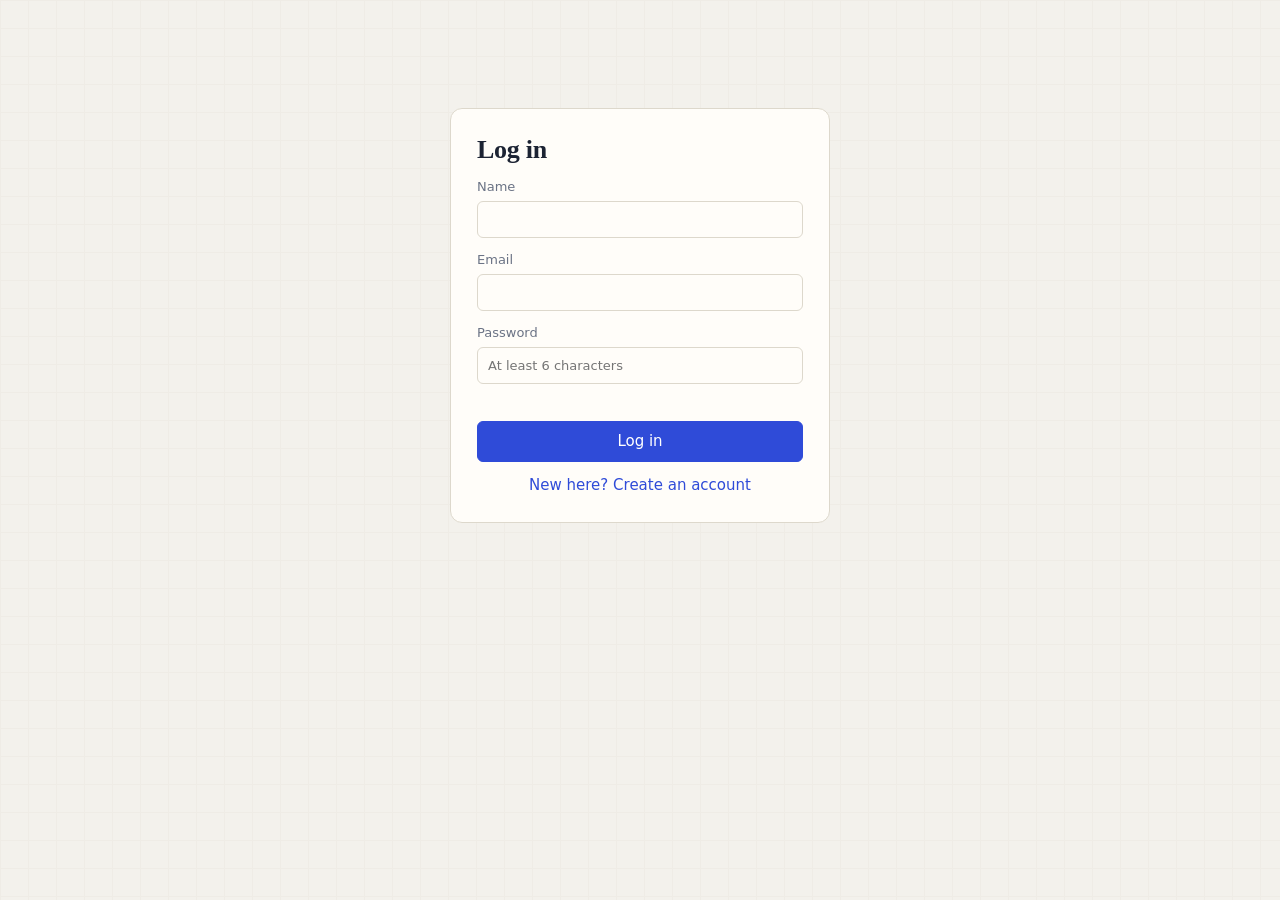
<file: src/main/resources/static/login.html>
<!DOCTYPE html>
<html lang="en">
<head>
    <meta charset="UTF-8">
    <meta name="viewport" content="width=device-width, initial-scale=1">
    <title>Log in · DSA Tracker</title>
    <link rel="stylesheet" href="style.css">
</head>
<body>
<main>
    <div class="auth">
        <h1 id="head">Log in</h1>
        <label id="name-wrap" hidden>Name<input id="name" autocomplete="name"></label>
        <label>Email<input id="email" type="email" autocomplete="email"></label>
        <label>Password<input id="password" type="password" autocomplete="current-password" placeholder="At least 6 characters"></label>
        <p id="err" class="err" role="alert"></p>
        <button id="go" class="btn primary">Log in</button>
        <button id="switch" class="link">New here? Create an account</button>
    </div>
</main>
<script>
    const $ = s => document.querySelector(s);
    let register = false;
    async function post(path, body) {
        const r = await fetch('/api/auth/' + path, { method: 'POST', headers: { 'Content-Type': 'application/json' }, body: JSON.stringify(body) });
        const d = await r.json().catch(() => ({}));
        if (!r.ok) throw new Error(d.message || 'Something went wrong');
        return d;
    }
    function mode(reg) {
        register = reg;
        $('#head').textContent = reg ? 'Create account' : 'Log in';
        $('#go').textContent = reg ? 'Create account' : 'Log in';
        $('#name-wrap').hidden = !reg;
        $('#switch').textContent = reg ? 'Already have an account? Log in' : 'New here? Create an account';
        $('#err').textContent = '';
    }
    $('#switch').onclick = () => mode(!register);
    $('#go').onclick = async () => {
        const email = $('#email').value, password = $('#password').value;
        try {
            if (register) await post('register', { name: $('#name').value, email, password });
            await post('login', { email, password });
            location.href = 'index.html';
        } catch (e) { $('#err').textContent = e.message; }
    };
    document.addEventListener('keydown', e => { if (e.key === 'Enter') $('#go').click(); });
</script>
</body>
</html>
</file>
<file: src/main/resources/static/style.css>
:root{
  --paper:#f3f1ec; --card:#fffdf9; --ink:#1c2333; --muted:#6b7385; --line:#ddd8cc;
  --accent:#2f4bd8; --easy:#2e8b57; --medium:#c98a12; --hard:#c4443a;
  --font:"Segoe UI",system-ui,-apple-system,Roboto,sans-serif;
  --serif:"Iowan Old Style","Palatino Linotype",Georgia,serif;
}
@media (prefers-color-scheme:dark){
  :root{--paper:#141824; --card:#1b2132; --ink:#e8eaf2; --muted:#98a0b5; --line:#2b3350; --accent:#7f94ff}
}
*{box-sizing:border-box}
body{margin:0;background:var(--paper);color:var(--ink);font:15px/1.5 var(--font);
  background-image:linear-gradient(var(--line) 1px,transparent 1px),linear-gradient(90deg,var(--line) 1px,transparent 1px);
  background-size:28px 28px;background-attachment:fixed}
body::before{content:"";position:fixed;inset:0;background:var(--paper);opacity:.82;z-index:-1}
.top,main{max-width:1080px;margin:0 auto;padding:0 20px}
.top{display:flex;justify-content:space-between;align-items:center;padding-top:28px;padding-bottom:12px}
h1{font:700 30px var(--serif);margin:0;letter-spacing:-.01em}
.muted{color:var(--muted);margin:0 0 8px;font-size:13px}
.btn{font:inherit;padding:8px 16px;border-radius:6px;border:1px solid var(--line);background:var(--card);color:var(--ink);cursor:pointer}
.btn.primary{background:var(--accent);border-color:var(--accent);color:#fff}
.btn:focus-visible,input:focus-visible,select:focus-visible,textarea:focus-visible{outline:2px solid var(--accent);outline-offset:2px}
.hero{display:flex;gap:32px;align-items:center;background:var(--card);border:1px solid var(--line);border-radius:10px;padding:22px 26px;margin:12px 0}
.streak span{display:block;font:700 72px/1 var(--serif);color:var(--accent)}
.streak small{color:var(--muted)}
.heat{display:grid;grid-template-rows:repeat(7,14px);grid-auto-flow:column;grid-auto-columns:14px;gap:4px;overflow-x:auto;padding-bottom:4px}
.heat i{border-radius:3px;background:var(--line)}
.heat i[data-l="1"]{background:#9fb0f5}.heat i[data-l="2"]{background:#5b74e8}.heat i[data-l="3"]{background:var(--accent)}
.stats{display:grid;grid-template-columns:repeat(auto-fit,minmax(220px,1fr));gap:14px;margin-bottom:14px}
.stats>div{background:var(--card);border:1px solid var(--line);border-radius:10px;padding:14px 16px}
.stats b{font-size:22px}
.bars .row{display:grid;grid-template-columns:110px 1fr 28px;gap:8px;align-items:center;font-size:13px;margin:4px 0}
.bars .bar{height:8px;border-radius:4px;background:var(--line);overflow:hidden}
.bars .bar span{display:block;height:100%;background:var(--accent)}
.filters{display:flex;flex-wrap:wrap;gap:10px;margin-bottom:12px}
input,select,textarea{font:inherit;padding:8px 10px;border:1px solid var(--line);border-radius:6px;background:var(--card);color:var(--ink);width:100%}
.filters input,.filters select{width:auto;flex:1 1 160px}
.table-wrap{background:var(--card);border:1px solid var(--line);border-radius:10px;overflow-x:auto;margin-bottom:40px}
table{width:100%;border-collapse:collapse}
th,td{text-align:left;padding:11px 14px;border-bottom:1px solid var(--line);white-space:nowrap}
th{font-weight:600;color:var(--muted);font-size:13px}
tr:last-child td{border-bottom:0}
td a{color:var(--accent);text-decoration:none;font-weight:600}
td a:hover{text-decoration:underline}
.tag{padding:2px 9px;border-radius:99px;font-size:12px;border:1px solid currentColor}
.EASY{color:var(--easy)}.MEDIUM{color:var(--medium)}.HARD{color:var(--hard)}
.SOLVED{color:var(--easy)}.REVISIT{color:var(--hard)}.IN_PROGRESS{color:var(--medium)}.TODO{color:var(--muted)}
.icon{background:none;border:0;color:var(--muted);cursor:pointer;font:inherit;padding:4px 8px}
.icon:hover{color:var(--accent)}
.empty{padding:28px;text-align:center;color:var(--muted)}
dialog{border:1px solid var(--line);border-radius:12px;background:var(--card);color:var(--ink);width:min(520px,92vw);padding:0}
dialog::backdrop{background:rgba(10,14,28,.55)}
.form{padding:22px;display:grid;gap:12px}
.form h2{margin:0;font:700 22px var(--serif)}
.form label{display:grid;gap:4px;font-size:13px;color:var(--muted)}
.two{display:grid;grid-template-columns:1fr 1fr;gap:12px}
.actions{display:flex;justify-content:flex-end;gap:10px}
.err{color:var(--hard);margin:0;min-height:1em;font-size:13px}
@media (max-width:640px){.hero{flex-direction:column;align-items:flex-start}.two{grid-template-columns:1fr}}
@media (prefers-reduced-motion:reduce){*{transition:none!important}}
.user{display:flex;align-items:center;gap:10px}.user .muted{margin:0}
.auth{max-width:380px;margin:12vh auto;background:var(--card);border:1px solid var(--line);border-radius:12px;padding:26px;display:grid;gap:12px}
.auth h1{font-size:26px}.auth label{display:grid;gap:4px;font-size:13px;color:var(--muted)}
.auth .link{background:none;border:0;color:var(--accent);cursor:pointer;font:inherit;padding:0}
</file>
